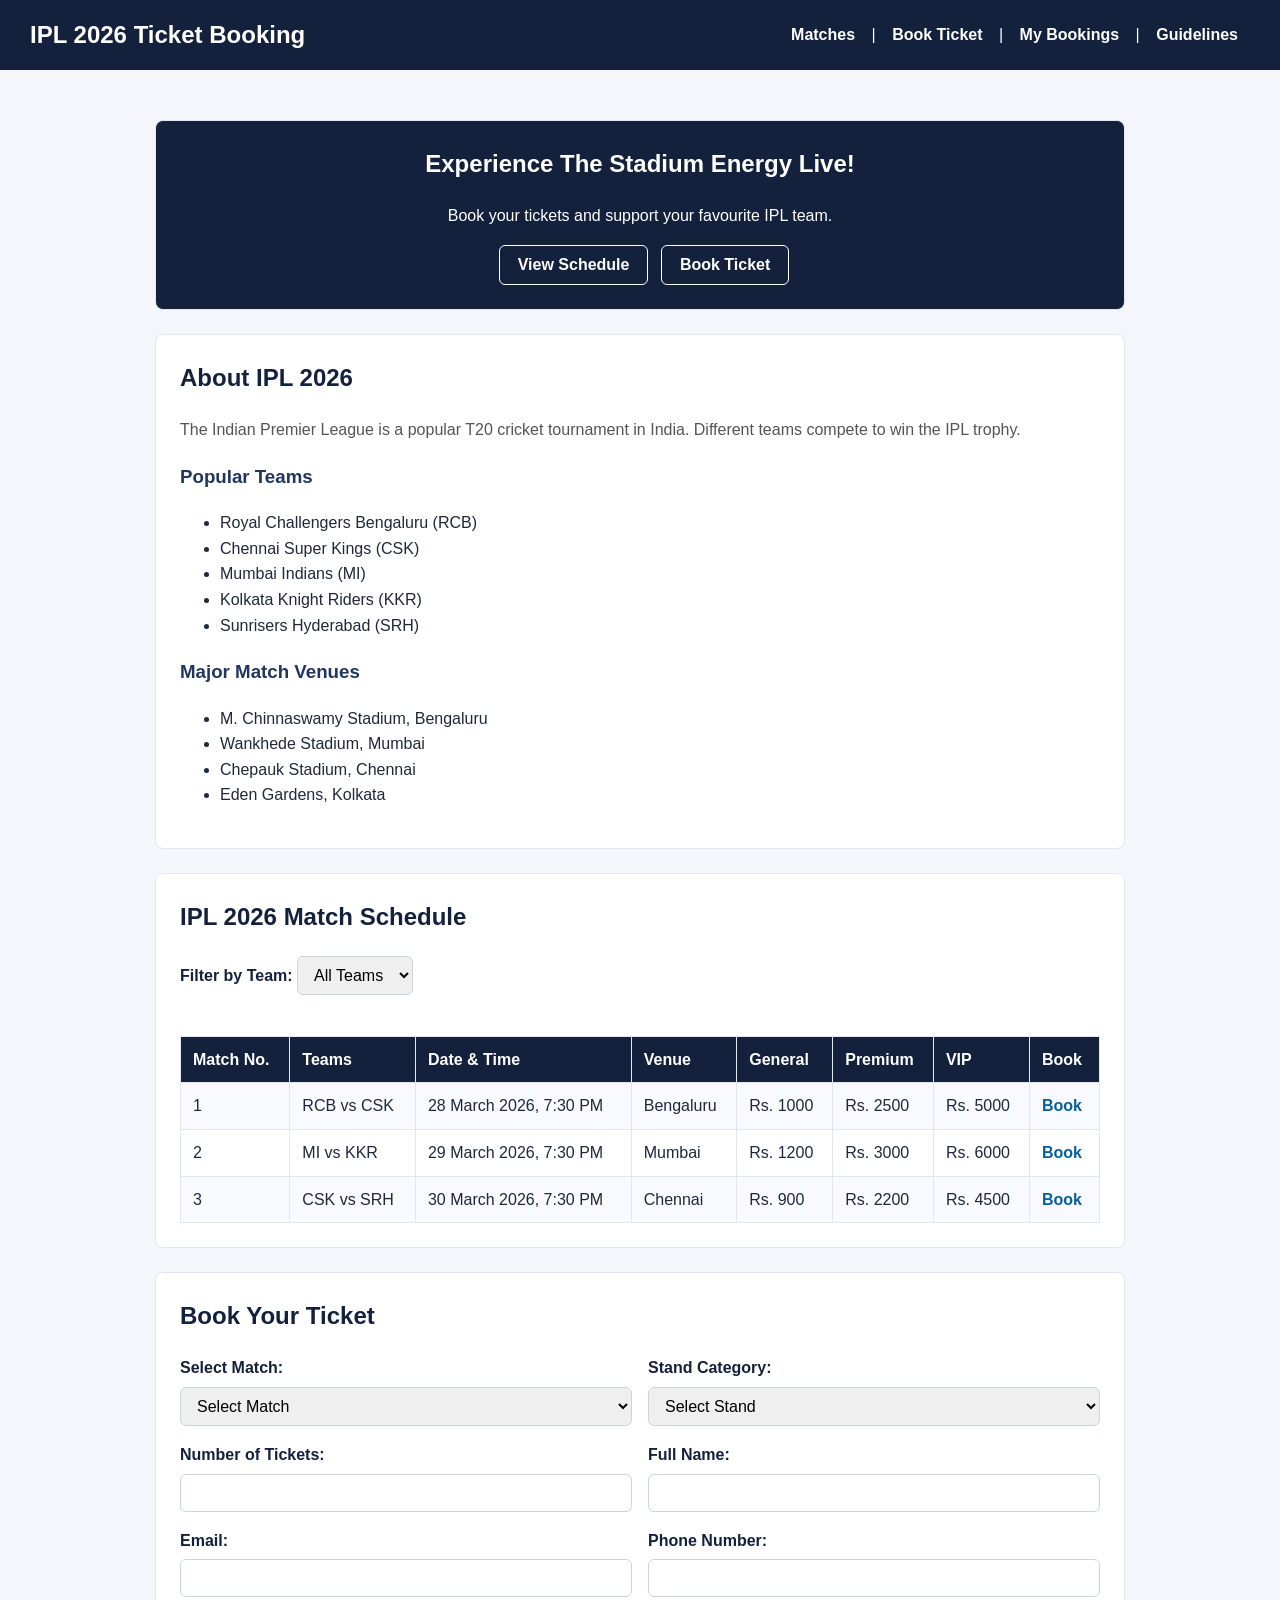
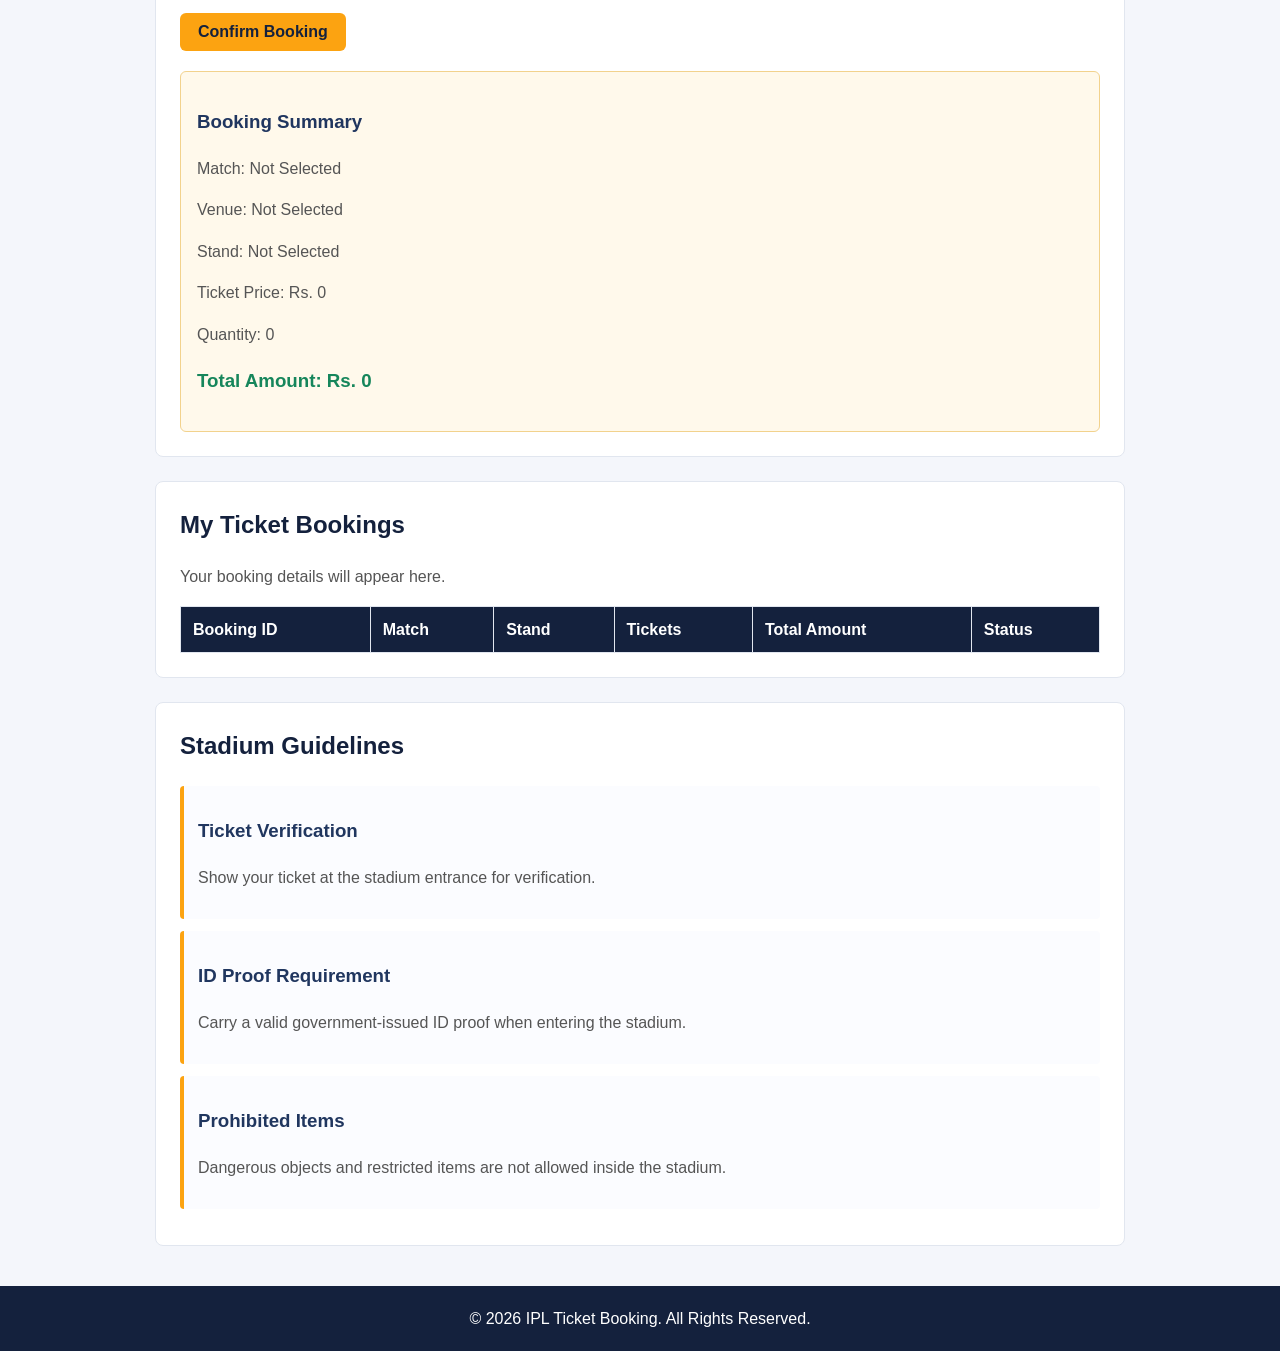
<file: index.html>
<!doctype html>
<html lang="en">
  <head>
    <meta charset="UTF-8" />
    <meta name="viewport" content="width=device-width, initial-scale=1.0" />
    <title>IPL 2026 Ticket Booking</title>
    <link rel="stylesheet" href="styles.css" />
  </head>

  <body>
    <header>
      <h1>IPL 2026 Ticket Booking</h1>

      <nav>
        <a href="#matches">Matches</a> |
        <a href="booking.html">Book Ticket</a> |
        <a href="#mybookings">My Bookings</a> |
        <a href="#guidelines">Guidelines</a>
      </nav>
    </header>

    <main>
      <section class="hero-section">
        <h2>Experience The Stadium Energy Live!</h2>
        <p>Book your tickets and support your favourite IPL team.</p>

        <a href="#matches"><button>View Schedule</button></a>
        <a href="booking.html"><button>Book Ticket</button></a>
      </section>

      <section>
        <h2>About IPL 2026</h2>

        <p>
          The Indian Premier League is a popular T20 cricket tournament in
          India. Different teams compete to win the IPL trophy.
        </p>

        <h3>Popular Teams</h3>
        <ul>
          <li>Royal Challengers Bengaluru (RCB)</li>
          <li>Chennai Super Kings (CSK)</li>
          <li>Mumbai Indians (MI)</li>
          <li>Kolkata Knight Riders (KKR)</li>
          <li>Sunrisers Hyderabad (SRH)</li>
        </ul>

        <h3>Major Match Venues</h3>
        <ul>
          <li>M. Chinnaswamy Stadium, Bengaluru</li>
          <li>Wankhede Stadium, Mumbai</li>
          <li>Chepauk Stadium, Chennai</li>
          <li>Eden Gardens, Kolkata</li>
        </ul>
      </section>

      <section id="matches">
        <h2>IPL 2026 Match Schedule</h2>

        <label for="team">Filter by Team:</label>
        <select id="team" name="team">
          <option>All Teams</option>
          <option>RCB</option>
          <option>CSK</option>
          <option>MI</option>
          <option>KKR</option>
          <option>SRH</option>
        </select>

        <br /><br />

        <table>
          <tr>
            <th>Match No.</th>
            <th>Teams</th>
            <th>Date & Time</th>
            <th>Venue</th>
            <th>General</th>
            <th>Premium</th>
            <th>VIP</th>
            <th>Book</th>
          </tr>

          <tr>
            <td>1</td>
            <td>RCB vs CSK</td>
            <td>28 March 2026, 7:30 PM</td>
            <td>Bengaluru</td>
            <td>Rs. 1000</td>
            <td>Rs. 2500</td>
            <td>Rs. 5000</td>
            <td><a href="#booking">Book</a></td>
          </tr>

          <tr>
            <td>2</td>
            <td>MI vs KKR</td>
            <td>29 March 2026, 7:30 PM</td>
            <td>Mumbai</td>
            <td>Rs. 1200</td>
            <td>Rs. 3000</td>
            <td>Rs. 6000</td>
            <td><a href="#booking">Book</a></td>
          </tr>

          <tr>
            <td>3</td>
            <td>CSK vs SRH</td>
            <td>30 March 2026, 7:30 PM</td>
            <td>Chennai</td>
            <td>Rs. 900</td>
            <td>Rs. 2200</td>
            <td>Rs. 4500</td>
            <td><a href="#booking">Book</a></td>
          </tr>
        </table>
      </section>

      <section id="booking">
        <h2>Book Your Ticket</h2>

        <form action="#booking" method="get">
          <div class="form-field">
            <label for="match">Select Match:</label>
            <select id="match" name="match" required>
              <option value="">Select Match</option>
              <option>RCB vs CSK</option>
              <option>MI vs KKR</option>
              <option>CSK vs SRH</option>
            </select>
          </div>

          <div class="form-field">
            <label for="stand">Stand Category:</label>
            <select id="stand" name="stand" required>
              <option value="">Select Stand</option>
              <option>General</option>
              <option>Premium</option>
              <option>VIP</option>
            </select>
          </div>

          <div class="form-field">
            <label for="tickets">Number of Tickets:</label>
            <input
              type="number"
              id="tickets"
              name="tickets"
              min="1"
              max="10"
              required
            />
          </div>

          <div class="form-field">
            <label for="name">Full Name:</label>
            <input type="text" id="name" name="name" required />
          </div>

          <div class="form-field">
            <label for="email">Email:</label>
            <input type="email" id="email" name="email" required />
          </div>

          <div class="form-field">
            <label for="phone">Phone Number:</label>
            <input
              type="tel"
              id="phone"
              name="phone"
              pattern="[0-9]{10}"
              required
            />
          </div>

          <div class="form-actions">
            <button type="submit">Confirm Booking</button>
          </div>
        </form>

        <aside>
          <h3>Booking Summary</h3>

          <p>Match: Not Selected</p>
          <p>Venue: Not Selected</p>
          <p>Stand: Not Selected</p>
          <p>Ticket Price: Rs. 0</p>
          <p>Quantity: 0</p>

          <h3>Total Amount: Rs. 0</h3>
        </aside>
      </section>

      <section id="mybookings">
        <h2>My Ticket Bookings</h2>

        <p>Your booking details will appear here.</p>

        <table>
          <tr>
            <th>Booking ID</th>
            <th>Match</th>
            <th>Stand</th>
            <th>Tickets</th>
            <th>Total Amount</th>
            <th>Status</th>
          </tr>
        </table>
      </section>

      <section id="guidelines">
        <h2>Stadium Guidelines</h2>

        <article>
          <h3>Ticket Verification</h3>
          <p>Show your ticket at the stadium entrance for verification.</p>
        </article>

        <article>
          <h3>ID Proof Requirement</h3>
          <p>
            Carry a valid government-issued ID proof when entering the stadium.
          </p>
        </article>

        <article>
          <h3>Prohibited Items</h3>
          <p>
            Dangerous objects and restricted items are not allowed inside the
            stadium.
          </p>
        </article>
      </section>
    </main>

    <footer>
      <p>&copy; 2026 IPL Ticket Booking. All Rights Reserved.</p>
    </footer>

    <script src="app.js"></script>
  </body>
</html>
</file>
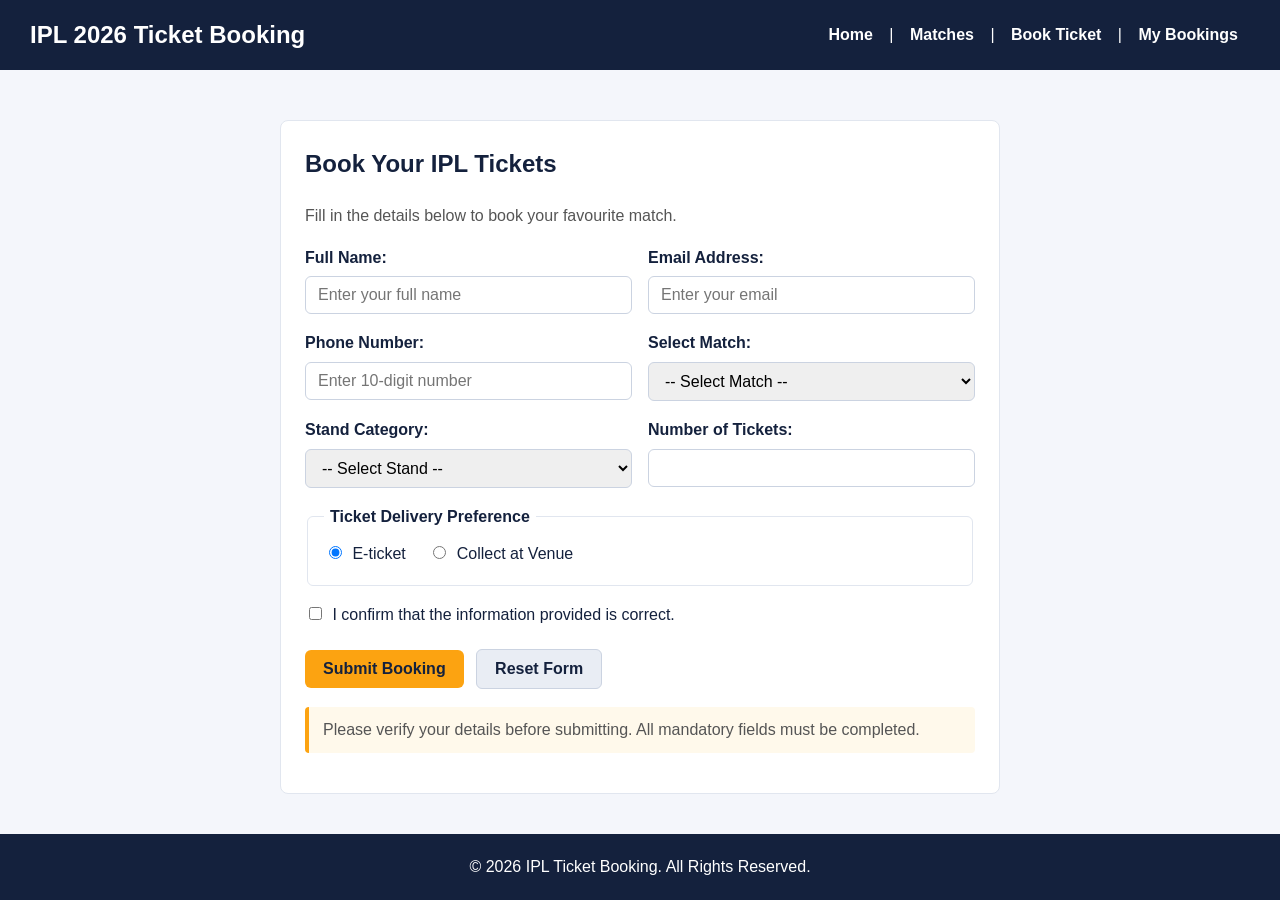
<file: booking.html>
<!doctype html>
<html lang="en">
  <head>
    <meta charset="UTF-8" />
    <meta name="viewport" content="width=device-width, initial-scale=1.0" />
    <title>IPL Ticket Booking</title>

    <link rel="stylesheet" href="styles.css" />
  </head>

  <body>
    <!-- Navigation Bar -->
    <header>
      <h1>IPL 2026 Ticket Booking</h1>

      <nav>
        <a href="index.html">Home</a> |
        <a href="index.html#matches">Matches</a> |
        <a href="booking.html">Book Ticket</a> |
        <a href="index.html#mybookings">My Bookings</a>
      </nav>
    </header>

    <main class="booking-main">
      <section class="booking-page">
        <h2>Book Your IPL Tickets</h2>
        <p>Fill in the details below to book your favourite match.</p>

        <form action="#" method="get">
          <!-- Name -->
          <div class="form-field">
            <label for="name">Full Name:</label>
            <input
              type="text"
              id="name"
              name="name"
              placeholder="Enter your full name"
              minlength="2"
              maxlength="50"
              required
            />
          </div>

          <!-- Email -->
          <div class="form-field">
            <label for="email">Email Address:</label>
            <input
              type="email"
              id="email"
              name="email"
              placeholder="Enter your email"
              maxlength="254"
              required
            />
          </div>

          <!-- Phone Number -->
          <div class="form-field">
            <label for="phone">Phone Number:</label>
            <input
              type="tel"
              id="phone"
              name="phone"
              placeholder="Enter 10-digit number"
              pattern="[0-9]{10}"
              minlength="10"
              maxlength="10"
              title="Enter a valid 10-digit phone number"
              required
            />
          </div>

          <!-- Match Selection -->
          <div class="form-field">
            <label for="match">Select Match:</label>
            <select id="match" name="match" required>
              <option value="">-- Select Match --</option>
              <option value="RCB vs CSK">RCB vs CSK</option>
              <option value="MI vs KKR">MI vs KKR</option>
              <option value="CSK vs SRH">CSK vs SRH</option>
            </select>
          </div>

          <!-- Stand Category -->
          <div class="form-field">
            <label for="stand">Stand Category:</label>
            <select id="stand" name="stand" required>
              <option value="">-- Select Stand --</option>
              <option value="General">General</option>
              <option value="Premium">Premium</option>
              <option value="VIP">VIP</option>
            </select>
          </div>

          <!-- Number of Tickets -->
          <div class="form-field">
            <label for="tickets">Number of Tickets:</label>
            <input
              type="number"
              id="tickets"
              name="tickets"
              min="1"
              max="10"
              required
            />
          </div>

          <!-- Additional Preference -->
          <fieldset class="form-preferences">
            <legend>Ticket Delivery Preference</legend>

            <label class="choice-label">
              <input type="radio" name="delivery" value="E-ticket" checked />
              E-ticket
            </label>

            <label class="choice-label">
              <input type="radio" name="delivery" value="Venue Collection" />
              Collect at Venue
            </label>
          </fieldset>

          <!-- Terms and Conditions -->
          <div class="form-field terms-field">
            <label class="choice-label" for="terms">
              <input type="checkbox" id="terms" name="terms" required />
              I confirm that the information provided is correct.
            </label>
          </div>

          <!-- Buttons -->
          <div class="form-actions">
            <button type="submit">Submit Booking</button>
            <button type="reset" class="reset-button">Reset Form</button>
          </div>
        </form>

        <p class="form-note">
          Please verify your details before submitting. All mandatory fields
          must be completed.
        </p>
      </section>
    </main>

    <!-- Footer -->
    <footer>
      <p>&copy; 2026 IPL Ticket Booking. All Rights Reserved.</p>
    </footer>

    <script src="app.js"></script>
  </body>
</html>
</file>
<file: styles.css>
/* Basic layout and reset */
* {
  box-sizing: border-box;
}

body {
  margin: 0;
  padding-top: 100px;
  font-family: Arial, sans-serif;
  line-height: 1.6;
  background-color: #f4f6fb;
  color: #20283a;
}

/* Header & Navigation */
header {
  position: fixed;
  top: 0;
  left: 0;
  width: 100%;
  background-color: #14213d;
  color: #ffffff;
  padding: 16px 30px;
  display: flex;
  justify-content: space-between;
  align-items: center;
  flex-wrap: wrap;
  z-index: 1000;
}

header h1 {
  margin: 0;
  font-size: 1.5rem;
  color: #ffffff;
}

nav a {
  color: #ffffff;
  text-decoration: none;
  padding: 6px 12px;
  border-radius: 4px;
  font-weight: bold;
}

nav a:hover {
  background-color: #fca311;
  color: #14213d;
}

/* Page content */
main {
  max-width: 1000px;
  margin: 20px auto 40px auto;
  padding: 0 15px;
}

.booking-main {
  max-width: 750px;
}

section {
  background-color: #ffffff;
  padding: 24px;
  margin-bottom: 24px;
  border-radius: 8px;
  border: 1px solid #e1e6ef;
}

/* Hero Section */
.hero-section {
  text-align: center;
  background-color: #14213d;
  color: #ffffff;
}

.hero-section h2,
.hero-section p {
  color: #ffffff;
}

/* Typography */
h2 {
  margin-top: 0;
  color: #14213d;
}

h3 {
  color: #20365f;
}

p {
  color: #555555;
}

/* Buttons */
button {
  background-color: #fca311;
  color: #14213d;
  border: none;
  padding: 10px 18px;
  border-radius: 6px;
  font-size: 1rem;
  font-weight: bold;
  cursor: pointer;
}

button:hover {
  background-color: #e89100;
}

.hero-section button:last-child {
  background-color: transparent;
  color: #ffffff;
  border: 1px solid #ffffff;
  margin-left: 8px;
}

.hero-section button:last-child:hover {
  background-color: #ffffff;
  color: #14213d;
}

.reset-button {
  background-color: #e9edf4;
  color: #14213d;
  border: 1px solid #cbd3e1;
  margin-left: 8px;
}

.reset-button:hover {
  background-color: #dbe2ed;
}

/* Tables */
table {
  width: 100%;
  border-collapse: collapse;
  margin-top: 15px;
}

th,
td {
  padding: 10px 12px;
  border: 1px solid #e1e6ef;
  text-align: left;
}

th {
  background-color: #14213d;
  color: #ffffff;
}

tr:nth-child(even) {
  background-color: #f8faff;
}

td a {
  color: #075f9b;
  font-weight: bold;
  text-decoration: none;
}

td a:hover {
  text-decoration: underline;
}

/* Forms */
form {
  display: grid;
  grid-template-columns: 1fr 1fr;
  gap: 16px;
  margin-top: 15px;
}

.form-field {
  display: flex;
  flex-direction: column;
}

label {
  font-weight: bold;
  margin-bottom: 6px;
  color: #14213d;
}

input,
select {
  padding: 9px 12px;
  border: 1px solid #cbd3e1;
  border-radius: 6px;
  font-size: 1rem;
}

input[type="radio"],
input[type="checkbox"] {
  width: auto;
  margin-right: 6px;
}

.form-preferences,
.terms-field,
.form-actions {
  grid-column: 1 / -1;
}

.form-preferences {
  border: 1px solid #e1e6ef;
  border-radius: 6px;
  padding: 12px 16px;
}

.form-preferences legend {
  font-weight: bold;
  color: #14213d;
  padding: 0 6px;
}

.choice-label {
  display: inline-block;
  margin-right: 18px;
  font-weight: normal;
}

.form-note {
  margin-top: 18px;
  padding: 10px 14px;
  background-color: #fff9eb;
  border-left: 4px solid #fca311;
  border-radius: 4px;
}

/* Aside Booking Summary */
aside {
  margin-top: 20px;
  padding: 16px;
  background-color: #fff9eb;
  border: 1px solid #f2d28d;
  border-radius: 6px;
}

aside h3:last-child {
  color: #16865b;
}

/* Guidelines */
#guidelines article {
  margin: 12px 0;
  padding: 12px 14px;
  background-color: #fbfcff;
  border-left: 4px solid #fca311;
  border-radius: 4px;
}

/* Footer */
footer {
  text-align: center;
  padding: 20px;
  background-color: #14213d;
  color: #ffffff;
}

footer p {
  color: #ffffff;
  margin: 0;
}

/* Toast Notification Styles */
.toast-container {
  position: fixed;
  bottom: 20px;
  right: 20px;
  z-index: 2000;
  display: flex;
  flex-direction: column;
  gap: 10px;
  max-width: 350px;
}

.toast {
  background-color: #ffffff;
  color: #20283a;
  border: 1px solid #cbd3e1;
  border-left: 5px solid #14213d;
  border-radius: 6px;
  padding: 12px 16px;
  box-shadow: 0 4px 12px rgba(0, 0, 0, 0.15);
  display: flex;
  align-items: center;
  justify-content: space-between;
  gap: 12px;
}

.toast-success {
  border-left-color: #16865b;
}

.toast-info {
  border-left-color: #0d6efd;
}

.toast-message {
  font-size: 0.95rem;
  line-height: 1.4;
}

.toast-close {
  background: none;
  border: none;
  color: #687386;
  font-size: 1rem;
  font-weight: bold;
  cursor: pointer;
  padding: 0 4px;
}

.toast-close:hover {
  color: #20283a;
}

/* Responsive adjustment */
@media (max-width: 650px) {
  form {
    grid-template-columns: 1fr;
  }
}
</file>
